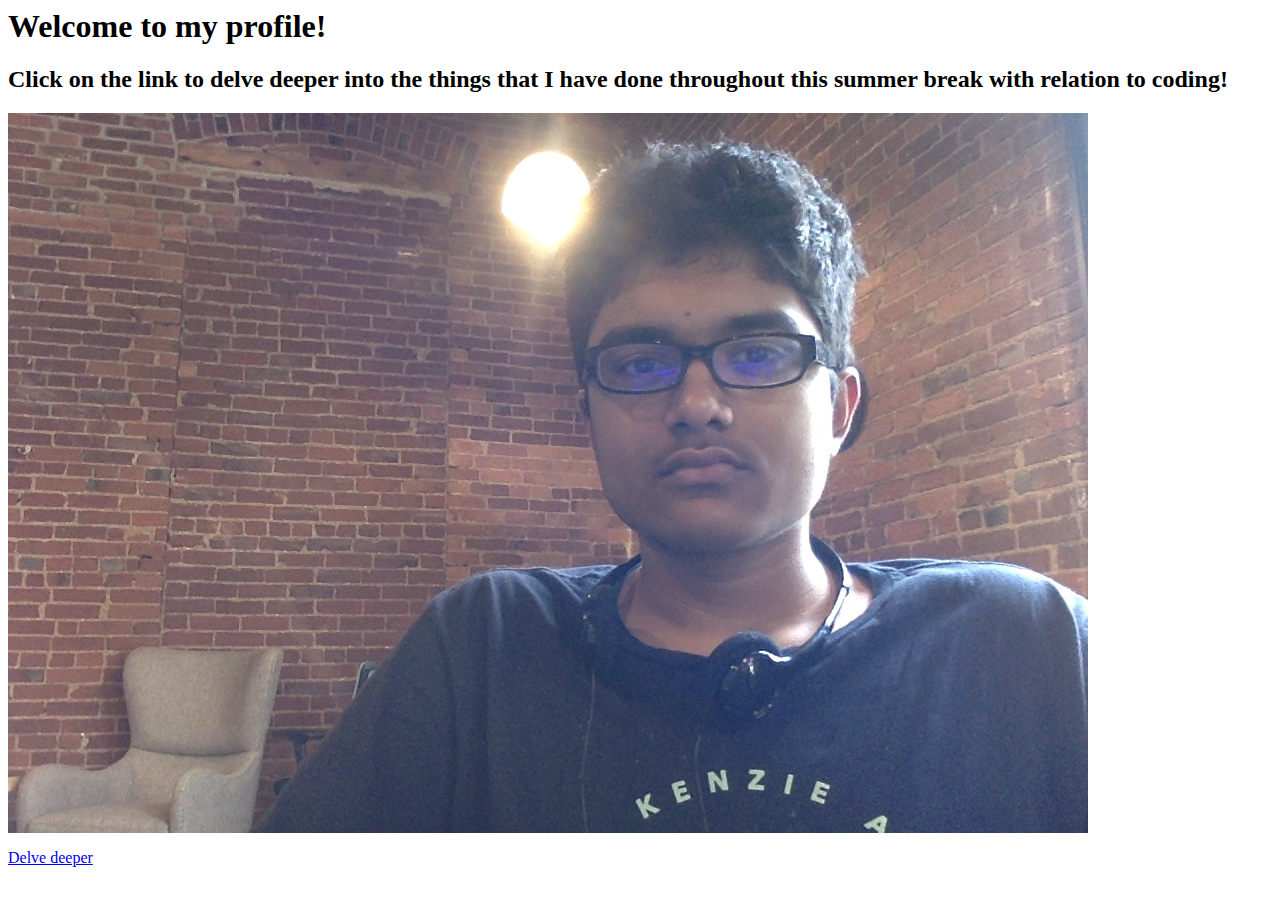
<file: index.html>
<html>

<head>
    <title>
        Start Page
    </title>
    <style>
    </style>
</head>

<body>
    <h1>Welcome to my profile!</h1>
    <h2> Click on the link to delve deeper into the things that I have done throughout this summer break with relation to coding!</h2>
    <img src="Advaith.jpg">
    <p></p>
    <a href="Sokoban.html">Delve deeper</a>
</body>

</html>
</file>
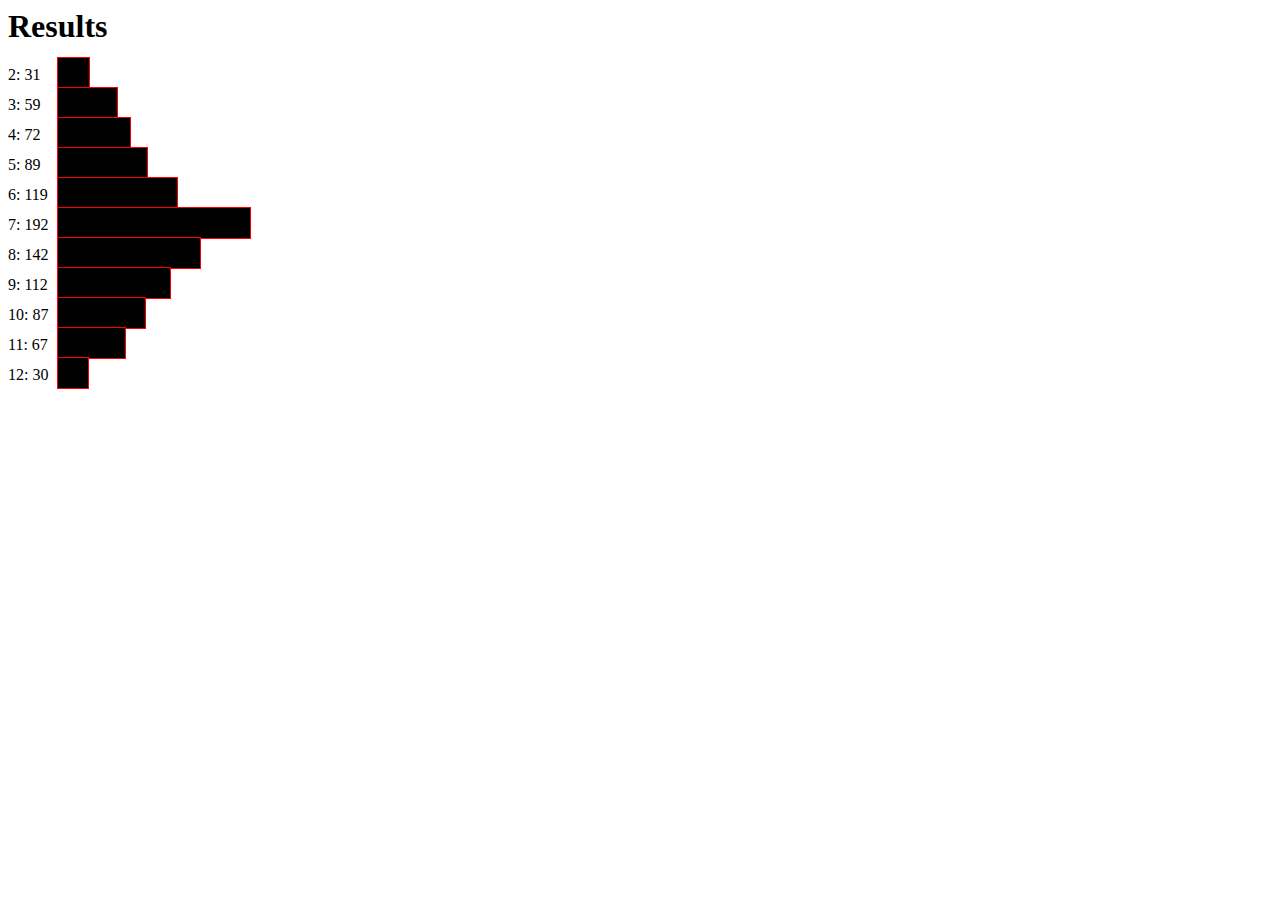
<file: DiceRoller.html>
<html>
    <head>
        <title>Rolling a Pair of Dice</title>
        <style>
            .gridcell {
                padding-bottom: 12px;
            }
        </style>
    </head>
    <body>
        <h1>Results</h1>

        <div id = "DiceDiv">           
        </div>

        <div id ="GraphBoxes">            
        </div>

        <script>

            function getRndInteger(min, max) {
                return Math.floor(Math.random() * (max - min)) + min;
            }

            var count = [0,0,0,0,0,0,0,0,0,0,0];

            for (var i = 1; i <=1000; i++) {
                var dice1 = getRndInteger(1,7);
                var dice2 = getRndInteger(1,7);    
                var totalRoll = dice1 + dice2;
                count[totalRoll-2]++;               
            }

            var DiceDiv = document.getElementById("DiceDiv");
            for(var i = 1; i <= 11; i++) {
                var newdiv = document.createElement("div");
                newdiv.textContent = ((i+1) + ": " + count[i-1]);
                newdiv.className = "gridcell";
                DiceDiv.appendChild(newdiv);
            }
            var GraphBoxes = document.getElementById("GraphBoxes");            
            for (var k = 1; k <=11; k++) {
                var newboxes = document.createElement("div");
                newboxes.setAttribute("style", "background: black; width: " +count[k-1] + "px; height: 20px; outline: 1px solid red; position: relative; left: 50px; padding-bottom: 10px; bottom: 338px;");
                GraphBoxes.appendChild(newboxes);
            }
        </script>


        
    </body>
</html>
</file>
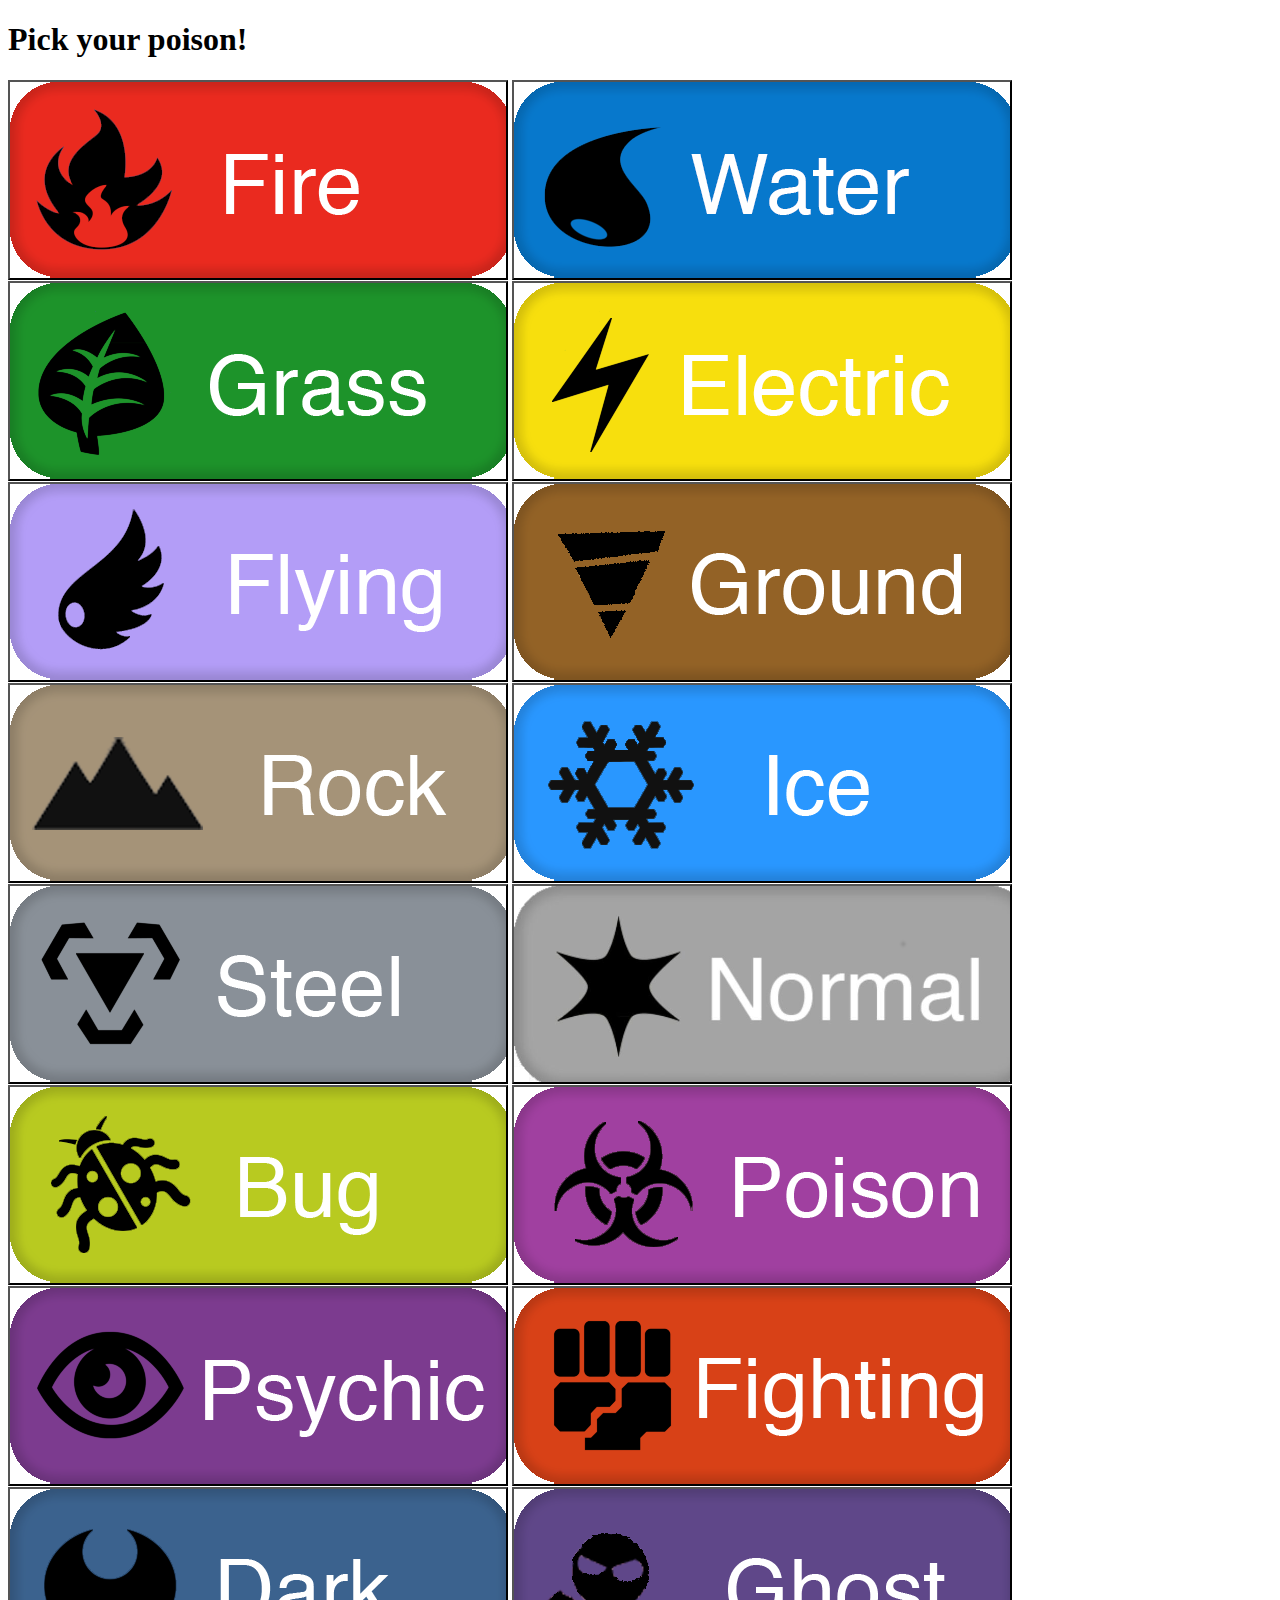
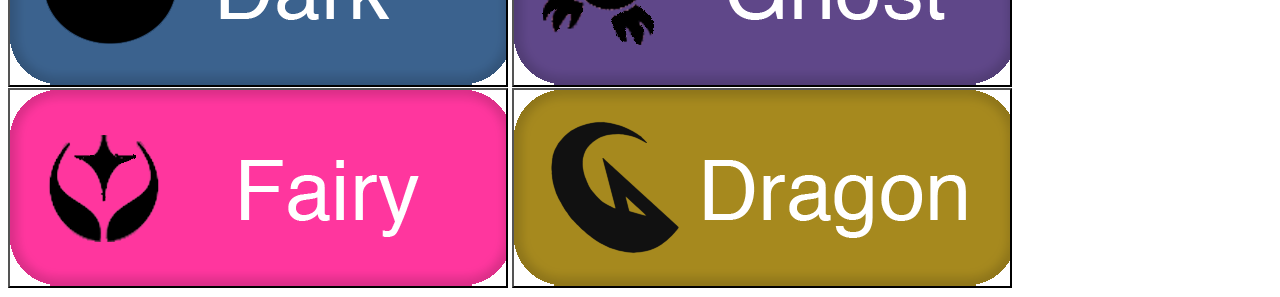
<file: rps.html>
<!DOCTYPE html>
<html>
<head>
    <title>Advaith's Litty Pokemon type simulator</title>
    <link rel="stylesheet" type="text/css" media="screen" href="rps.css" />
    
</head>
<body>
    <h1>Pick your poison! </h1>
    <button class="button" id="fire"></button>
    <button class="button" id="water"></button>
    <button class="button" id="grass"></button>
    <button class="button" id="electric"></button>
    <button class="button" id="flying"></button>
    <button class="button" id="ground"></button>
    <button class="button" id="rock"></button>
    <button class="button" id="ice"></button>
    <button class="button" id="steel"></button>
    <button class="button" id="normal"></button>
    <button class="button" id="bug"></button>
    <button class="button" id="poison"></button>
    <button class="button" id="psychic"></button>
    <button class="button" id="fighting"></button>
    <button class="button" id="dark"></button>
    <button class="button" id="ghost"></button>
    <button class="button" id="fairy"></button>
    <button class="button" id="dragon"></button>
    <script src="rps.js"></script>
</body>
</html>
</file>
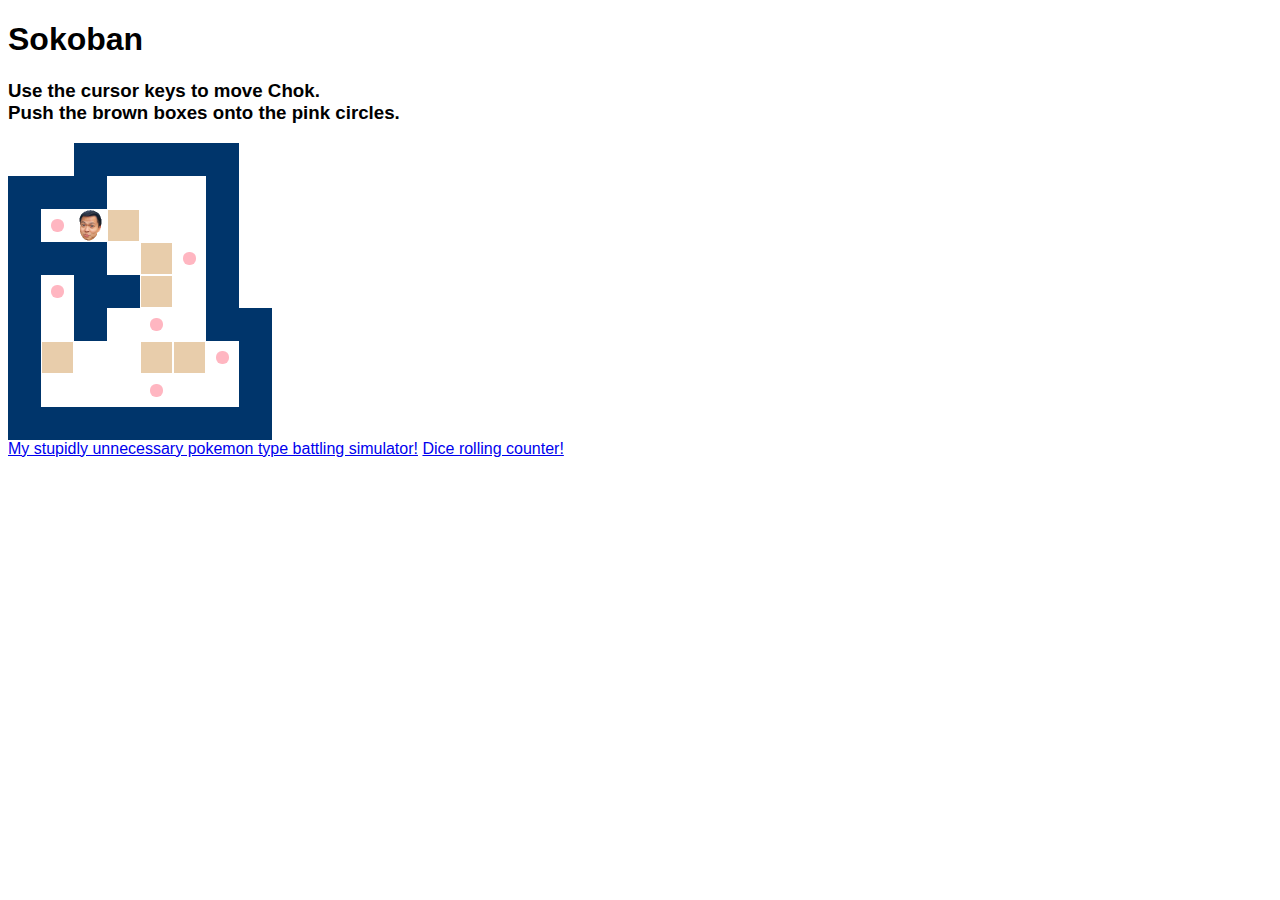
<file: Sokoban.html>
<!DOCTYPE html>
<html lang="en">
<head>
    <meta charset="UTF-8">
    <title>Sokoban</title>
    <link type="text/css" rel="stylesheet" href="maze.css" />
</head>
    <body onload="redrawAvatar()">
        <h1>Sokoban</h1>
        <h3>Use the cursor keys to move Chok.<br>
            Push the brown boxes onto the pink circles.</h3>
        <div id="mazeDiv">
            <div id="avatar" class="hidden"></div>
        </div>
        <div id="youWonDiv" class="hidden">You Won!</div>
        <script src="map.js"></script>
        <script src="maze.js"></script>
        <a href="rps.html">My stupidly unnecessary pokemon type battling simulator!</a>
        <a href="DiceRoller.html">Dice rolling counter!</a>
    </body>
</html>
</file>
<file: rps.css>
.button{width: 500px; height: 200px }
#fire {background: url(Fire.png)}
#water {background: url(Water.png)}
#grass {background: url(Grass.png)}
#flying {background: url(Flying.png)}
#electric {background: url(Electric.png)}
#ground {background: url(Ground.png)}
#normal {background: url(Normal.png); width: 500px; height: 200px}
#steel {background: url(Steel.png)}
#rock {background: url(Rock.png)}
#ice {background: url(Ice.png)}
#fighting {background: url(Fighting.png)}
#psychic {background: url(Psychic.png)}
#poison {background: url(Poison.png)}
#dark {background: url(Dark.png)}
#ghost {background: url(Ghost.png)}
#dragon {background: url(Dragon.png)}
#fairy {background: url(Fairy.png)}
#bug {background: url(Bug.png)}
</file>
<file: maze.css>
body {
    font-family: sans-serif;
}

#mazeDiv {
    position: relative;
}

#avatar {
    position: absolute; 
    width: 33px; 
    height: 33px; 
    background: url('chok.png'); 
    background-size: contain; 
    transition: all 0.1s;
}

#youWonDiv {
    position: absolute; 
    left: 50px; 
    top: 220px; 
    width: 200px; 
    height: 120px; 
    font-size: 50px; 
    background: lightgray; 
    text-align: center; 
    opacity: 0.9;
}

.hidden {
    display: none; 
}

.row {
    display: flex; 
    height: 33px;
}

.cell {
    width: 33px; 
    line-height: 33px;
    text-align: center;
}

.W {
    background: #00356b;
}

.O {
    margin: 10px; 
    width: 13px; 
    border-radius: 6px; 
    background: lightpink;
}

.crate {
    position: absolute; 
    width: 31px; 
    height: 31px; 
    margin: 1px; 
    background: burlywood; 
    opacity: 0.7; 
    transition: all 0.1s;
}
</file>
